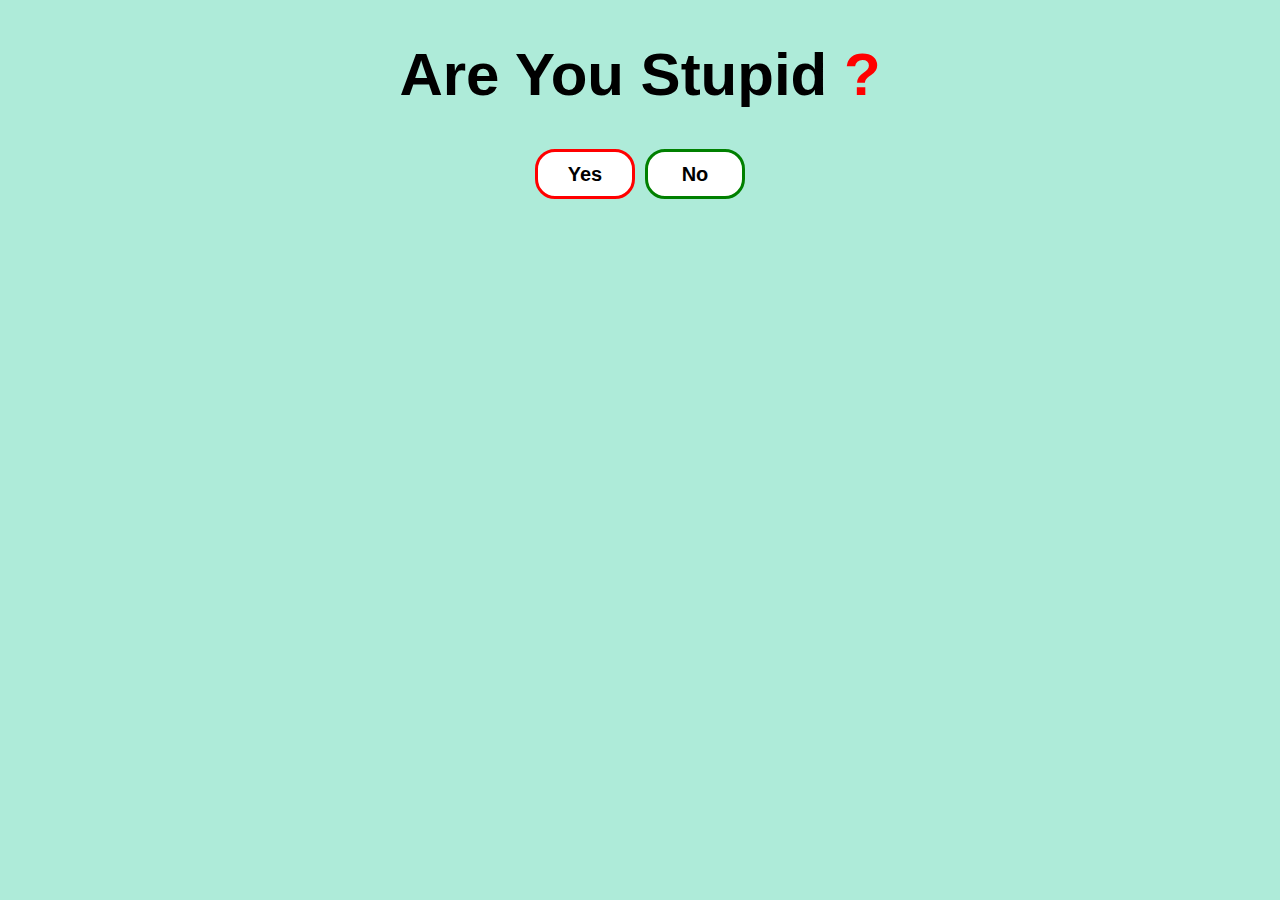
<file: index.html>
<!DOCTYPE html>
<html lang="en">
<head>
    <meta charset="UTF-8">
    <meta name="viewport" content="width=device-width, initial-scale=1.0">
    <title>Document</title>
    <link rel="stylesheet" href="style.css">
    <script src="script.js"></script>
</head>
<body>
    <center>
        <h1>Are You Stupid <span id="questionmark">?</span></h1>
        
    </center>

    <div class="grid-container">

        <div class="box1">
            <a href="stupid.html"><button class="yes">Yes</button></a>

        </div>
    
        <div class="box2">
            <button class="no" onclick="ChangePosition()">No</button>

        </div>
      
    </div>

    

    
   
</body>
</html>
</file>
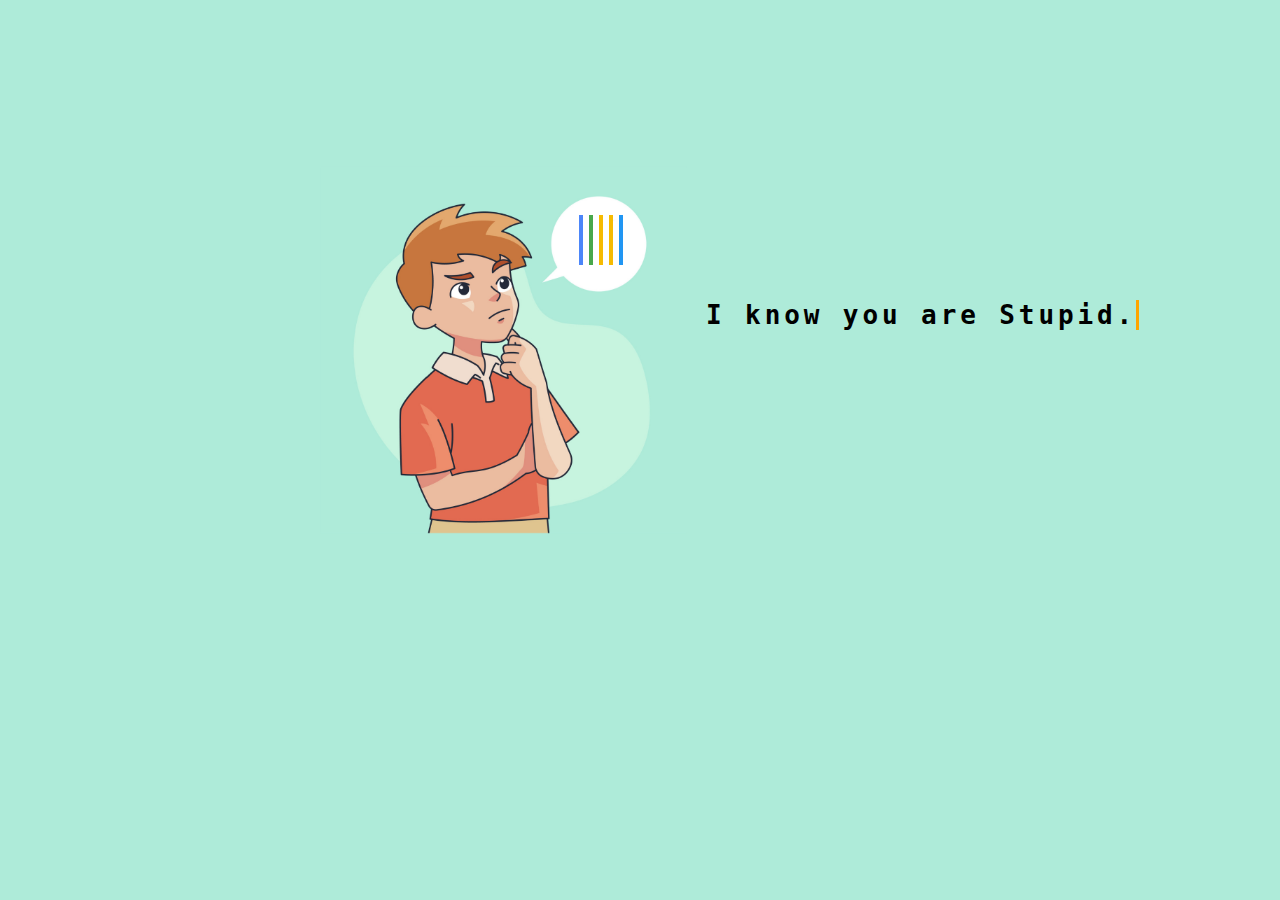
<file: stupid.html>
<!DOCTYPE html>
<html lang="en">
<head>
    <meta charset="UTF-8">
    <meta name="viewport" content="width=device-width, initial-scale=1.0">
    <title>Stupid</title>
    <link rel="stylesheet" href="stupid.css">
    <script src="script.js"></script>

</head>
<body>
    

        <div class="image">
            <img src="thinking.png" alt="">
            <div class="loading">
                <span></span>
                <span></span>
                <span></span>
                <span></span>
                <span></span>
            </div>
        </div>
        <div class="text">

            <div class="typewriter">
                <h1>I know you are Stupid.</h1>
            </div>
        </div>
    
    </body>
    </html>
</file>
<file: style.css>
body{
    margin: 0;
    font-family: Verdana, Geneva, Tahoma, sans-serif;
    background-color: #AEEBD9;

}   
h1{
    font-size: 60px;
    
}
#questionmark{
    color: red;
}

.no{
    height: 50px;
    width: 100px;
    font-weight: 900;
    border-radius: 20px;
    font-size: 20px;
    border: 3px solid green;
    background-color: white;
    margin-left: 5px;
}
.yes{
    height: 50px;
    width: 100px;
    font-weight: 900;
    border-radius: 20px;
    font-size: 20px;
    border: 3px solid red;
    background-color: white;
    margin-right: 5px;
}

.grid-container {
    display: grid;
    grid-template-columns: 1fr 1fr;
    /* grid-gap: 20px; */
    /* border: 1px solid black; */

}
.box1{
    /* border: 1px solid black; */
    text-align: right;

}
.box2{
    /* border: 1px solid black; */

}
</file>
<file: stupid.css>
body {
    background-color: #AEEBD9;
    margin: 0;
    display: flex;
}

.image {
    margin-left: 20%;
}

img {
    height: 700px;
    position: fixed;
    /* border: 1px solid black; */
}

.loading {

    --speed-of-animation: 0.9s;
    --gap: 6px;
    --first-color: #4c86f9;
    --second-color: #49a84c;
    --third-color: #f6bb02;
    --fourth-color: #f6bb02;
    --fifth-color: #2196f3;
    display: flex;
    justify-content: center;
    align-items: center;
    width: 100px;
    gap: 6px;
    height: 100px;
    /* border: 1px solid black; */
    position: absolute;
    margin-top: 190px;
    margin-left: 295px;
}

.loading span {
    width: 4px;
    height: 50px;
    background: var(--first-color);
    animation: scale var(--speed-of-animation) ease-in-out infinite;
}

.loading span:nth-child(2) {
    background: var(--second-color);
    animation-delay: -0.8s;
}

.loading span:nth-child(3) {
    background: var(--third-color);
    animation-delay: -0.7s;
}

.loading span:nth-child(4) {
    background: var(--fourth-color);
    animation-delay: -0.6s;
}

.loading span:nth-child(5) {
    background: var(--fifth-color);
    animation-delay: -0.5s;
}

@keyframes scale {

    0%,
    40%,
    100% {
        transform: scaleY(0.05);
    }

    20% {
        transform: scaleY(1);
    }
}

.text {
    margin-left: 450px;
    margin-top: 300px;
    font-family: monospace;

}

.typewriter h1 {
    color: black;
    font-family: monospace;
    overflow: hidden;
    border-right: .15em solid orange;
    white-space: nowrap;
    margin: 0 auto;
    letter-spacing: .15em;
    animation:
        typing 3.5s steps(30, end),
        blink-caret .5s step-end infinite;
}

@keyframes typing {
    from {
        width: 0
    }

    to {
        width: 100%
    }
}

@keyframes blink-caret {

    from,
    to {
        border-color: transparent
    }

    50% {
        border-color: orange
    }
}
</file>
